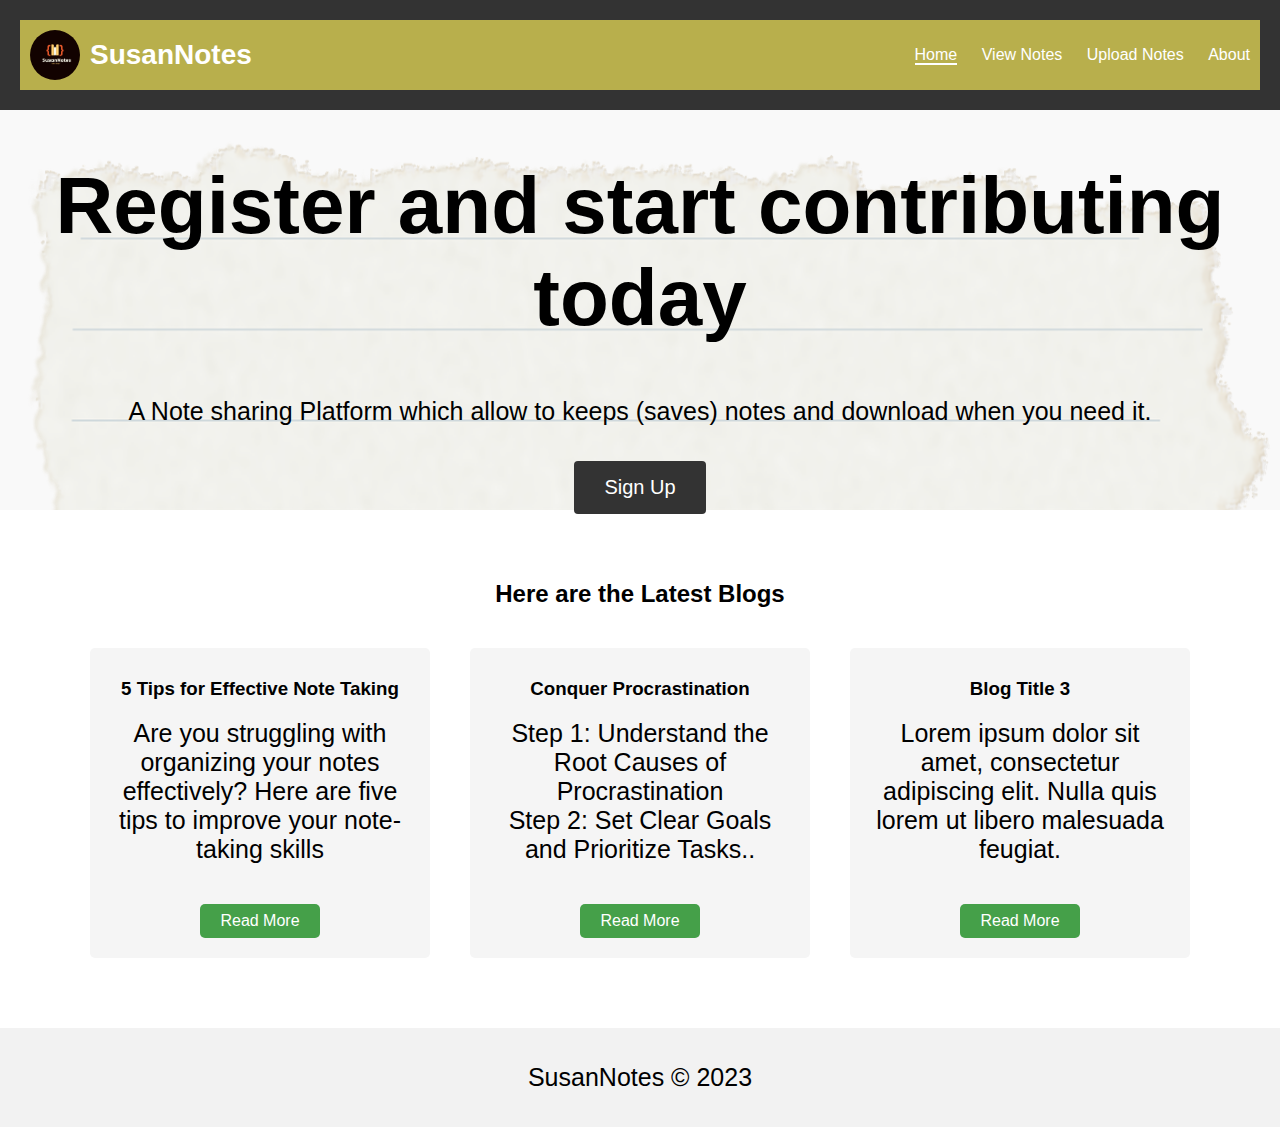
<file: NoteSharingApp/index.html>
<!DOCTYPE html>
<html>

<head>
    <title>Home-Notes Sharing app</title>
    <link rel="stylesheet" type="text/css" href="style.css">
</head>

<body>
    <header>
        <nav>
            <div class="logo">
                <img src="Ar_Notes.png" alt="Logo">
            </div>
            <div class="app-name">SusanNotes</div>
            <ul class="menu">
                <li><a href="index.html">Home</a></li>
                <li><a href="viewnotes.html">View Notes</a></li>
                <li><a href="upload.html">Upload Notes</a></li>
                <li><a href="about.html">About</a></li>

            </ul>
        </nav>


    </header>

    <main>
        <section class="home">
            <div class="background-image"></div>
            <div class="content">
                <h1>Register and start contributing today</h1>
                <p>A Note sharing Platform which allow to keeps (saves) notes and download when you need it.</p>
                <a href="form.html" class="button">Sign Up</a>
            </div>
        </section>
    </main>
    <section class="blogs">
        <h2>Here are the Latest Blogs</h2>
        <div class="blog-container">
            <div class="blog">

                <h3>5 Tips for Effective Note Taking</h3>
                <p>Are you struggling with organizing your notes effectively? Here are five tips to improve your
                    note-taking skills
                </p>
                <a href="blog1.html" class="read-more">Read More</a>
            </div>
            <div class="blog">

                <h3>Conquer Procrastination</h3>
                <p>
                    Step 1: Understand the Root Causes of Procrastination <br>
                    Step 2: Set Clear Goals and Prioritize Tasks.. <br>

                </p>
                <a href="blog2.html" class="read-more">Read More</a>
            </div>
            <div class="blog">

                <h3>Blog Title 3</h3>
                <p>Lorem ipsum dolor sit amet, consectetur adipiscing elit. Nulla quis lorem ut libero malesuada
                    feugiat.
                </p>
                <a href="blog3.html" class="read-more">Read More</a>
            </div>
            <!-- Add more blog elements here -->
        </div>
    </section>

    <footer>
        <p>SusanNotes &copy; 2023</p>
    </footer>
    <script src="app.js"></script>
</body>

</html>
</file>
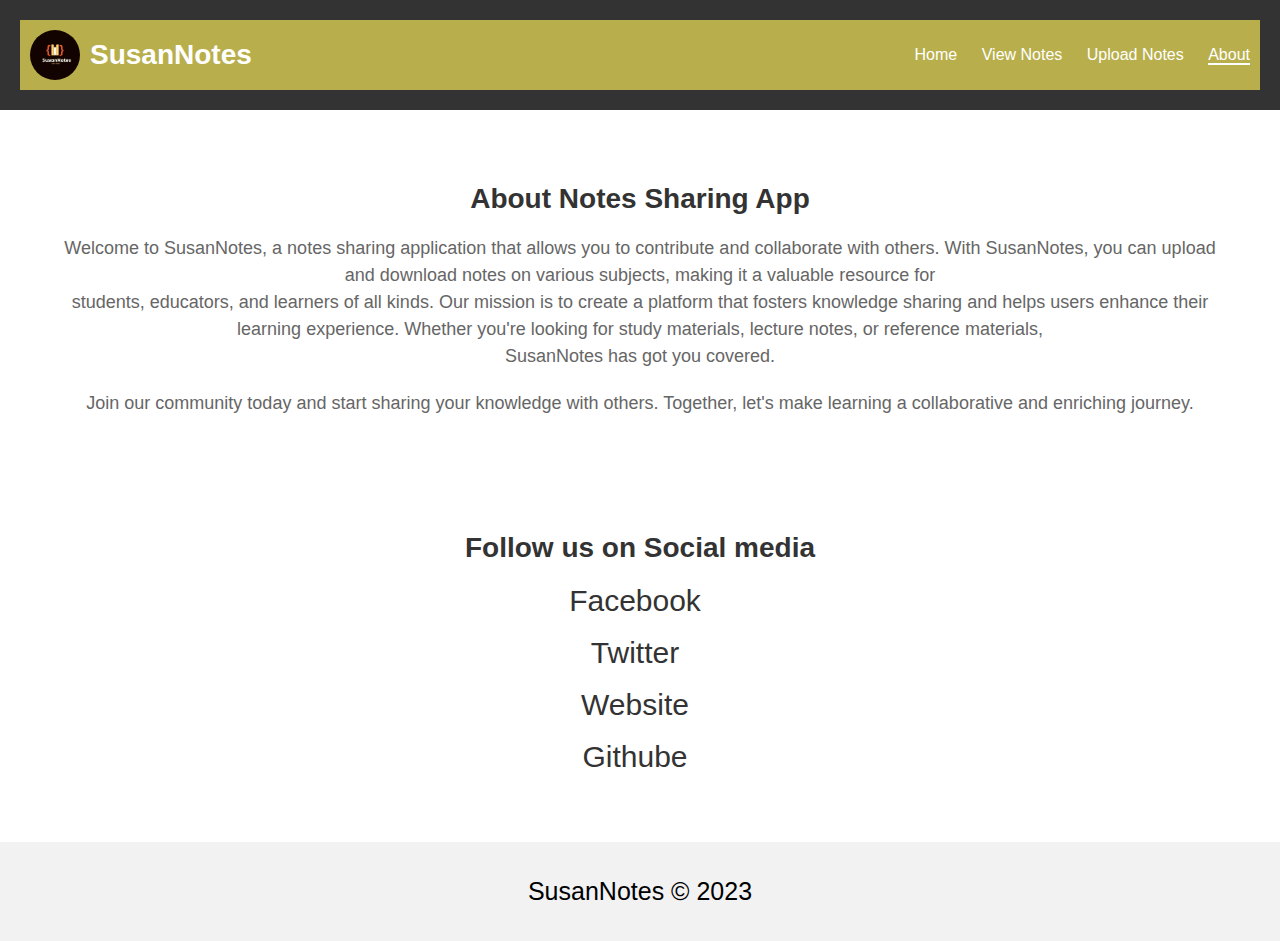
<file: NoteSharingApp/about.html>
<!DOCTYPE html>
<html>

<head>
    <title>About - Notes Sharing App</title>
    <link rel="stylesheet" type="text/css" href="style.css">
</head>

<body>
    <header>
        <nav>
            <div class="logo">
                <img src="Ar_Notes.png" alt="Logo">
            </div>
            <div class="app-name">SusanNotes</div>
            <ul class="menu">
                <li><a href="index.html">Home</a></li>
                <li><a href="viewnotes.html">View Notes</a></li>
                <li><a href="upload.html">Upload Notes</a></li>
                <li><a href="about.html">About</a></li>
            </ul>
        </nav>
    </header>

    <main>
        <section class="about">
            <h2>About Notes Sharing App</h2>
            <p>Welcome to SusanNotes, a notes sharing application that allows you to contribute and collaborate with
                others.
                With
                SusanNotes, you can upload and download notes on various subjects, making it a valuable resource for
                <br>
                students,
                educators, and learners of all kinds. Our mission is to create a platform that fosters knowledge sharing
                and helps users enhance their learning
                experience.
                Whether you're looking for study materials, lecture notes, or reference materials,<br> SusanNotes has
                got
                you
                covered.</p>
            <p>Join our community today and start sharing your knowledge with others. Together, let's make learning a
                collaborative
                and enriching journey.</p>
            <br><br><br><br>
            <h2>Follow us on Social media</h2>
            <div class="social-media">
                <a href="https://www.facebook.com/sushant.aryal.98/" class="social-link">Facebook<i class=""></i></a>
                <br><br>
                <a href="https://twitter.com/home" class="social-link">Twitter<i class=""></i></a>
                <br><br>
                <a href="https://susanaryal.com.np/" class="social-link">Website<i class=""></i></a>
                <br><br>
                <a href="https://github.com/arsusan" class="social-link">Githube<i class=""></i></a>
                <br><br>
            </div>
        </section>
    </main>

    <footer>
        <p>SusanNotes &copy; 2023</p>
    </footer>
    <script src="app.js"></script>
</body>

</html>
</file>
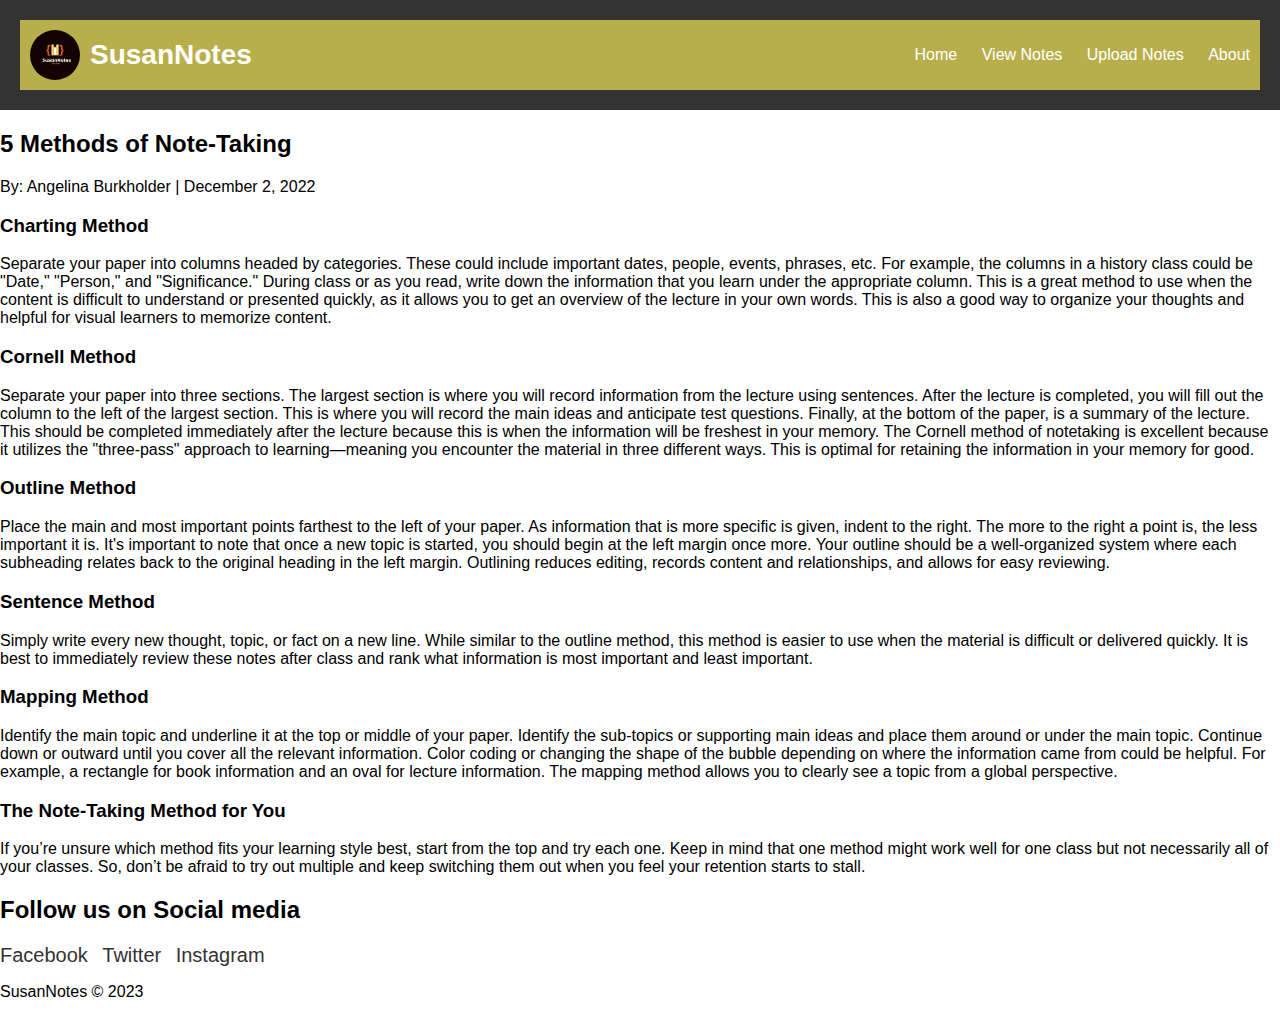
<file: NoteSharingApp/blog1.html>
<!DOCTYPE html>
<html>

<head>
    <title>About - Notes Sharing App</title>
    <link rel="stylesheet" type="text/css" href="blogstyle.css">

</head>

<body>
    <header>
        <nav>
            <div class="logo">
                <img src="Ar_Notes.png" alt="Logo">
            </div>
            <div class="app-name">SusanNotes</div>
            <ul class="menu">
                <li><a href="index.html">Home</a></li>
                <li><a href="viewnotes.html">View Notes</a></li>
                <li><a href="upload.html">Upload Notes</a></li>
                <li><a href="about.html">About</a></li>
            </ul>
        </nav>
    </header>





    <main>
        <section class="blog">
            <h2>5 Methods of Note-Taking</h2>
            <p class="author">By: Angelina Burkholder | December 2, 2022</p>
            <div class="blog-content">
                <h3>Charting Method</h3>
                <p>Separate your paper into columns headed by categories. These could include important dates, people,
                    events,
                    phrases, etc. For example, the columns in a history class could be "Date," "Person," and
                    "Significance."
                    During class or as you read, write down the information that you learn under the appropriate column.
                    This
                    is a great method to use when the content is difficult to understand or presented quickly, as it
                    allows
                    you to get an overview of the lecture in your own words. This is also a good way to organize your
                    thoughts
                    and helpful for visual learners to memorize content.</p>
                <h3>Cornell Method</h3>
                <p>Separate your paper into three sections. The largest section is where you will record information
                    from
                    the
                    lecture using sentences. After the lecture is completed, you will fill out the column to the left of
                    the
                    largest section. This is where you will record the main ideas and anticipate test questions.
                    Finally, at
                    the bottom of the paper, is a summary of the lecture. This should be completed immediately after the
                    lecture
                    because this is when the information will be freshest in your memory. The Cornell method of
                    notetaking
                    is
                    excellent because it utilizes the "three-pass" approach to learning—meaning you encounter the
                    material
                    in three different ways. This is optimal for retaining the information in your memory for good.</p>
                <h3>Outline Method</h3>
                <p>Place the main and most important points farthest to the left of your paper. As information that is
                    more
                    specific is given, indent to the right. The more to the right a point is, the less important it is.
                    It's
                    important to note that once a new topic is started, you should begin at the left margin once more.
                    Your
                    outline should be a well-organized system where each subheading relates back to the original heading
                    in
                    the left margin. Outlining reduces editing, records content and relationships, and allows for easy
                    reviewing.</p>
                <h3>Sentence Method</h3>
                <p>Simply write every new thought, topic, or fact on a new line. While similar to the outline method,
                    this
                    method
                    is easier to use when the material is difficult or delivered quickly. It is best to immediately
                    review
                    these
                    notes after class and rank what information is most important and least important.
                </p>
                <h3>Mapping Method</h3>
                <p>Identify the main topic and underline it at the top or middle of your paper. Identify the sub-topics
                    or
                    supporting main ideas and place them around or under the main topic. Continue down or outward until
                    you
                    cover all the relevant information. Color coding or changing the shape of the bubble depending on
                    where
                    the information came from could be helpful. For example, a rectangle for book information and an
                    oval for
                    lecture information. The mapping method allows you to clearly see a topic from a global perspective.
                </p>
                <h3>The Note-Taking Method for You</h3>
                <p>If you’re unsure which method fits your learning style best, start from the top and try each one.
                    Keep in
                    mind that one method might work well for one class but not necessarily all of your classes. So,
                    don’t be
                    afraid to try out multiple and keep switching them out when you feel your retention starts to stall.
                </p>
            </div>
        </section>
    </main>
    <main>
        <section class="about">
            <h2>Follow us on Social media</h2>
            <div class="social-media">
                <a href="#" class="social-link">Facebook<i class="fab fa-facebook"></i></a>

                <a href="#" class="social-link">Twitter<i class="fab fa-twitter"></i></a>

                <a href="#" class="social-link">Instagram<i class="fab fa-instagram"></i></a>

            </div>
        </section>
    </main>

    <footer>
        <p>SusanNotes &copy; 2023</p>
    </footer>
    <script src="app.js"></script>
</body>

</html>
</file>
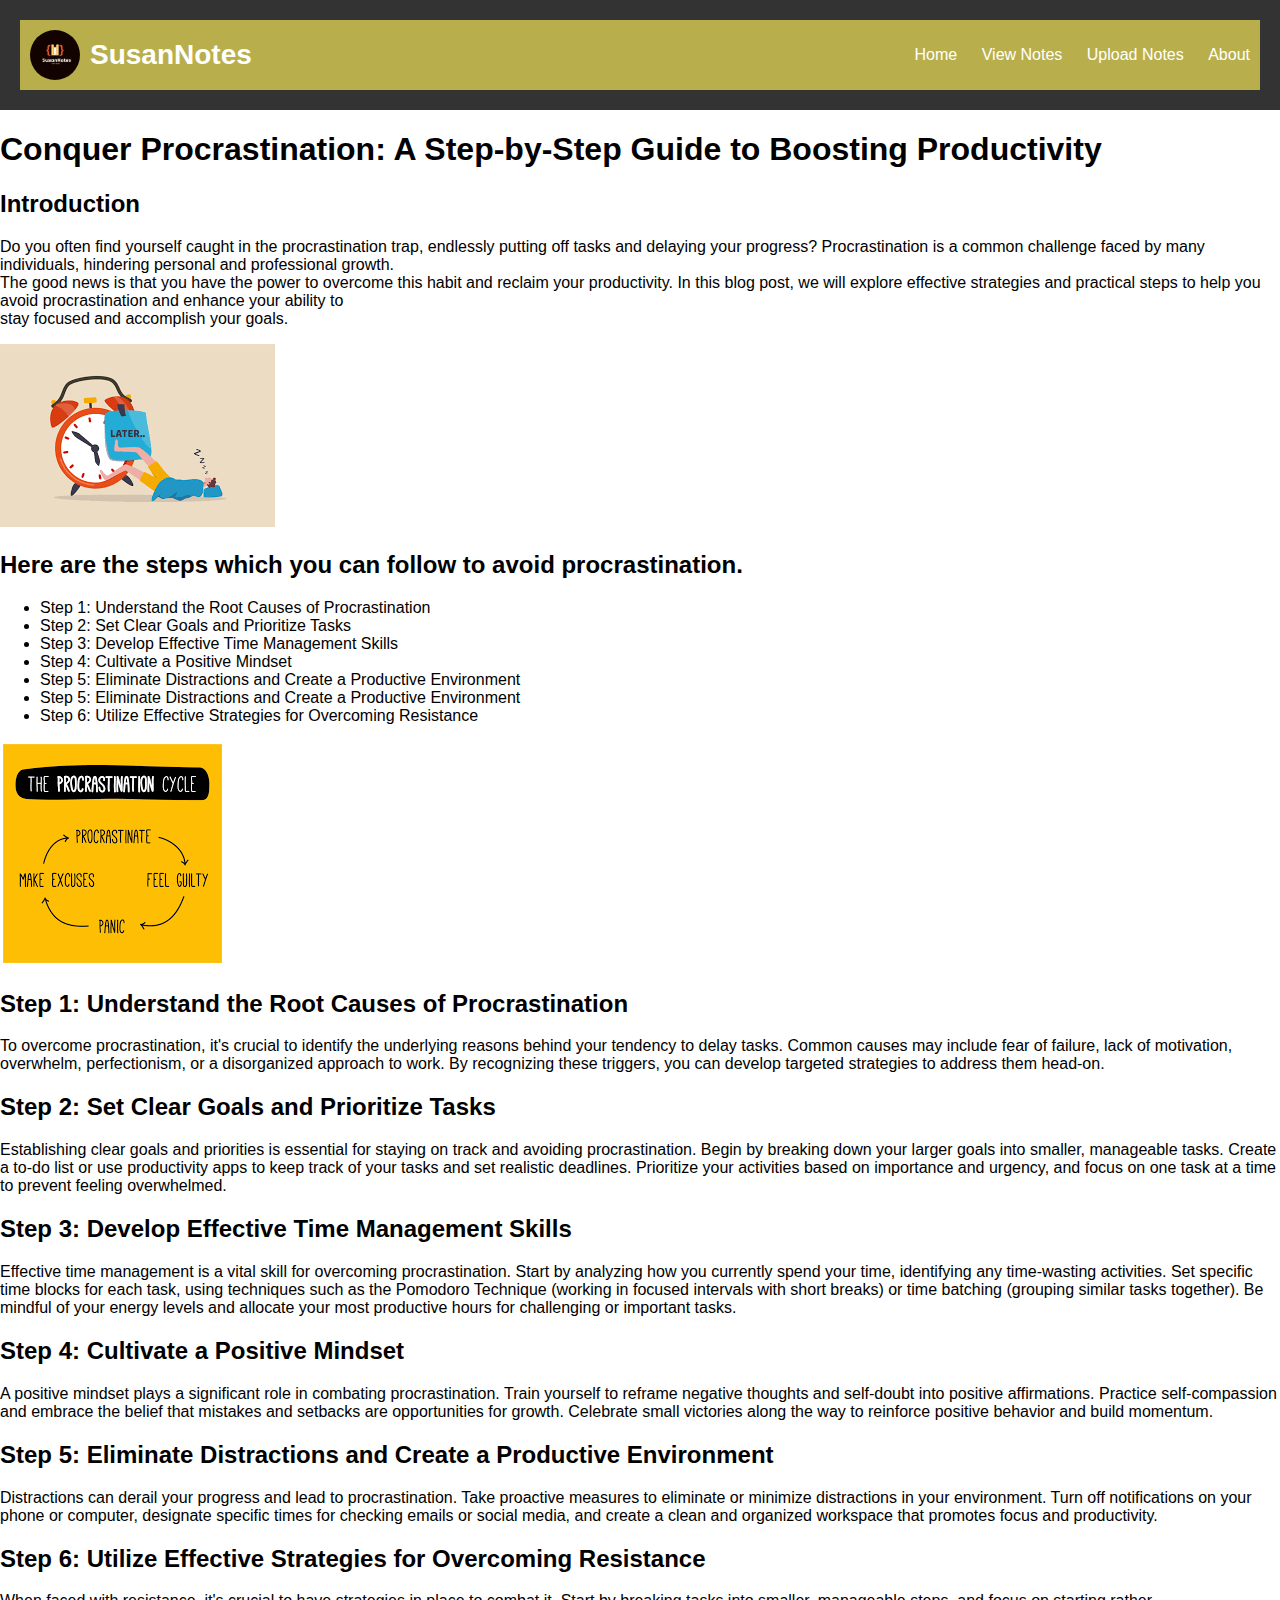
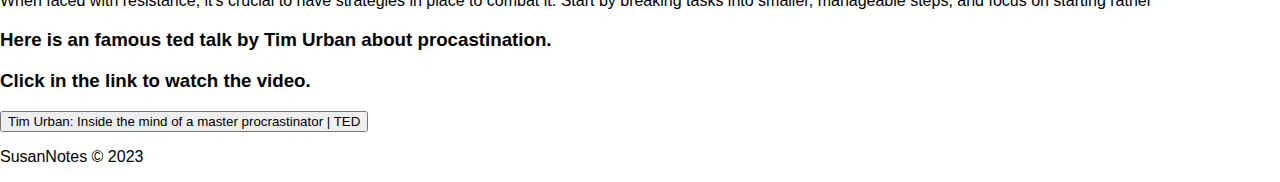
<file: NoteSharingApp/blog2.html>
<!DOCTYPE html>
<html>

<head>
    <title>About - Notes Sharing App</title>
    <link rel="stylesheet" type="text/css" href="blogstyle.css">

</head>

<body>
    <header>
        <nav>
            <div class="logo">
                <img src="Ar_Notes.png" alt="Logo">
            </div>
            <div class="app-name">SusanNotes</div>
            <ul class="menu">
                <li><a href="index.html">Home</a></li>
                <li><a href="viewnotes.html">View Notes</a></li>
                <li><a href="upload.html">Upload Notes</a></li>
                <li><a href="about.html">About</a></li>
            </ul>
        </nav>
    </header>


    <!-- Edit here for blogs -->


    <main>
        <section class="blog">
            <h1>Conquer Procrastination: A Step-by-Step Guide to Boosting Productivity</h1>

            <h2>Introduction</h2>
            <p>
                Do you often find yourself caught in the procrastination trap, endlessly putting off tasks and delaying
                your
                progress?
                Procrastination is a common challenge faced by many individuals, hindering personal and professional
                growth.
                <br>
                The good news is that you have the power to overcome this habit and reclaim your productivity.
                In this blog post, we will explore effective strategies and practical steps to help you avoid
                procrastination
                and enhance your ability to <br> stay focused and accomplish your goals.
            </p>

            <img src="[data-uri]"
                alt="Procrastination picture">

            <div>
                <h2>Here are the steps which you can follow to avoid procrastination.</h2>
                <ul>
                    <li>Step 1: Understand the Root Causes of Procrastination</li>
                    <li>Step 2: Set Clear Goals and Prioritize Tasks</li>
                    <li>Step 3: Develop Effective Time Management Skills</li>
                    <li>Step 4: Cultivate a Positive Mindset</li>
                    <li>Step 5: Eliminate Distractions and Create a Productive Environment</li>
                    <li>Step 5: Eliminate Distractions and Create a Productive Environment</li>
                    <li>Step 6: Utilize Effective Strategies for Overcoming Resistance</li>

                </ul>
                <img src="[data-uri]"
                    alt="pic2">
            </div>
            <h2>Step 1: Understand the Root Causes of Procrastination</h2>
            <p>
                To overcome procrastination, it's crucial to identify the underlying reasons behind your tendency to
                delay
                tasks.
                Common causes may include fear of failure, lack of motivation, overwhelm, perfectionism, or a
                disorganized
                approach to work.
                By recognizing these triggers, you can develop targeted strategies to address them head-on.
            </p>

            <h2>Step 2: Set Clear Goals and Prioritize Tasks</h2>
            <p>
                Establishing clear goals and priorities is essential for staying on track and avoiding procrastination.
                Begin by breaking down your larger goals into smaller, manageable tasks.
                Create a to-do list or use productivity apps to keep track of your tasks and set realistic deadlines.
                Prioritize your activities based on importance and urgency, and focus on one task at a time to prevent
                feeling
                overwhelmed.
            </p>

            <h2>Step 3: Develop Effective Time Management Skills</h2>
            <p>
                Effective time management is a vital skill for overcoming procrastination.
                Start by analyzing how you currently spend your time, identifying any time-wasting activities.
                Set specific time blocks for each task, using techniques such as the Pomodoro Technique (working in
                focused
                intervals with short breaks) or time batching (grouping similar tasks together).
                Be mindful of your energy levels and allocate your most productive hours for challenging or important
                tasks.
            </p>

            <!-- Steps 4, 5, 6, and 7 would follow the same pattern -->

            <h2>Step 4: Cultivate a Positive Mindset</h2>
            <p>
                A positive mindset plays a significant role in combating procrastination.
                Train yourself to reframe negative thoughts and self-doubt into positive affirmations.
                Practice self-compassion and embrace the belief that mistakes and setbacks are opportunities for growth.
                Celebrate small victories along the way to reinforce positive behavior and build momentum.
            </p>

            <h2>Step 5: Eliminate Distractions and Create a Productive Environment</h2>
            <p>
                Distractions can derail your progress and lead to procrastination.
                Take proactive measures to eliminate or minimize distractions in your environment.
                Turn off notifications on your phone or computer, designate specific times for checking emails or social
                media,
                and create a clean and organized workspace that promotes focus and productivity.
            </p>

            <h2>Step 6: Utilize Effective Strategies for Overcoming Resistance</h2>
            <p>
                When faced with resistance, it's crucial to have strategies in place to combat it.
                Start by breaking tasks into smaller, manageable steps, and focus on starting rather
            <h3>Here is an famous ted talk by Tim Urban about procastination.</h3>
            <h3>Click in the link to watch the video.</h3>
            <a href="https://youtu.be/arj7oStGLkU"><button>Tim Urban: Inside the mind of a master procrastinator |
                    TED</button></a>
        </section>
    </main>


    <footer>
        <p>SusanNotes &copy; 2023</p>
    </footer>
    <script src="app.js"></script>
</body>

</html>
</file>
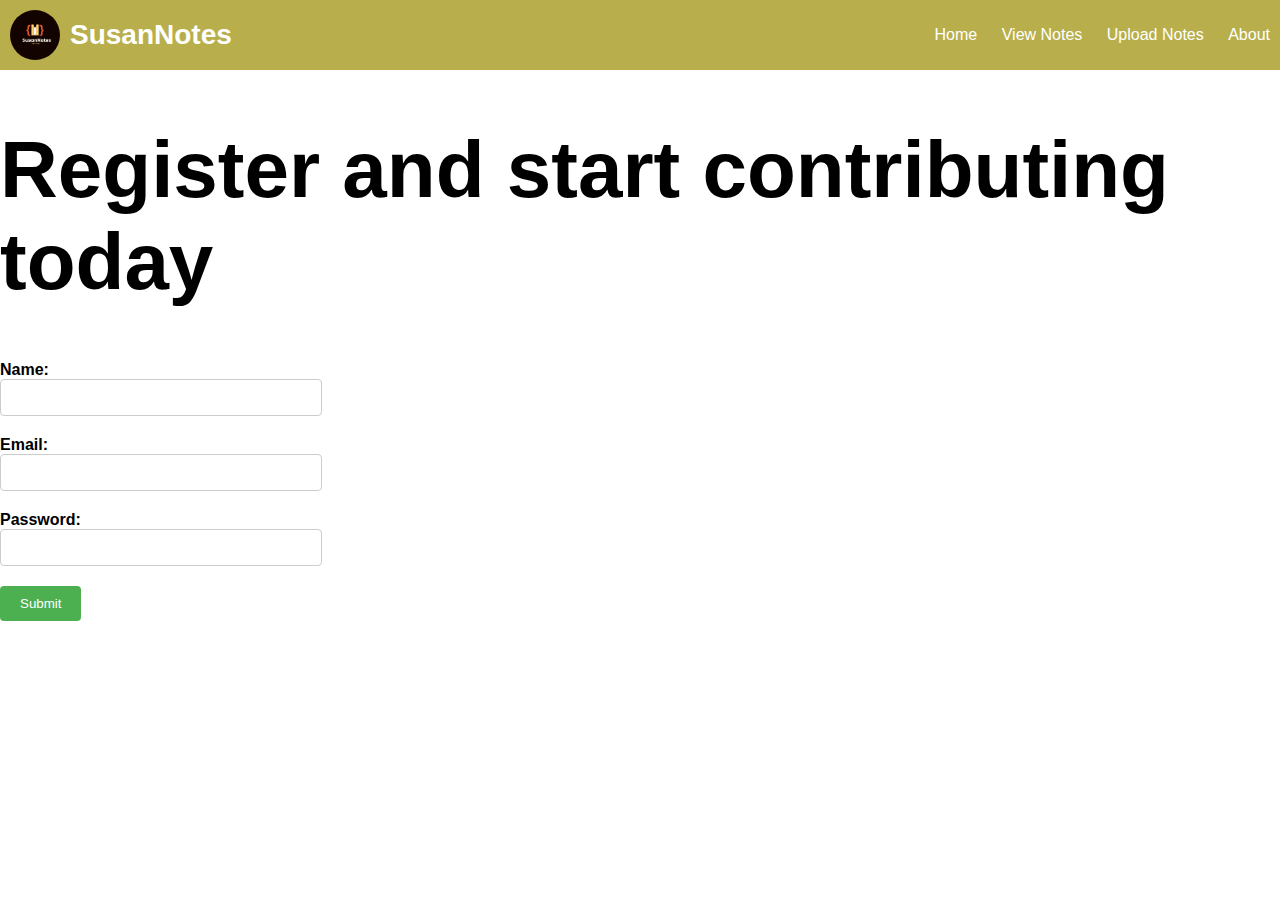
<file: NoteSharingApp/form.html>
<!DOCTYPE html>
<html>

<head>
    <title>Sinup-Notes Sharing app</title>
    <link rel="stylesheet" type="text/css" href="style.css">
</head>

<body>
    <nav>
        <div class="logo">
            <img src="Ar_Notes.png" alt="Synote Logo">
        </div>
        <div class="app-name">SusanNotes</div>
        <ul class="menu">
            <li><a href="index.html">Home</a></li>
            <li><a href="viewnotes.html">View Notes</a></li>
            <li><a href="upload.html">Upload Notes</a></li>
            <li><a href="about.html">About</a></li>
        </ul>
    </nav>

    <section class="hero-section">
        <div class="hero-content">
            <h1>Register and start contributing today</h1>
            <form action="form.html">
                <label for="name">Name:</label>
                <input type="text" id="name" name="name" required>

                <label for="email">Email:</label>
                <input type="email" id="email" name="email" required>
                <label for="password">Password:</label>
                <input type="password" id="password" name="password" required>
                <main class="submit-button">
                    <input type="submit" value="Submit">
                </main>
            </form>
        </div>
    </section>

    <!-- Rest of your HTML content -->

    <script src="app.js"></script>
</body>

</html>
</file>
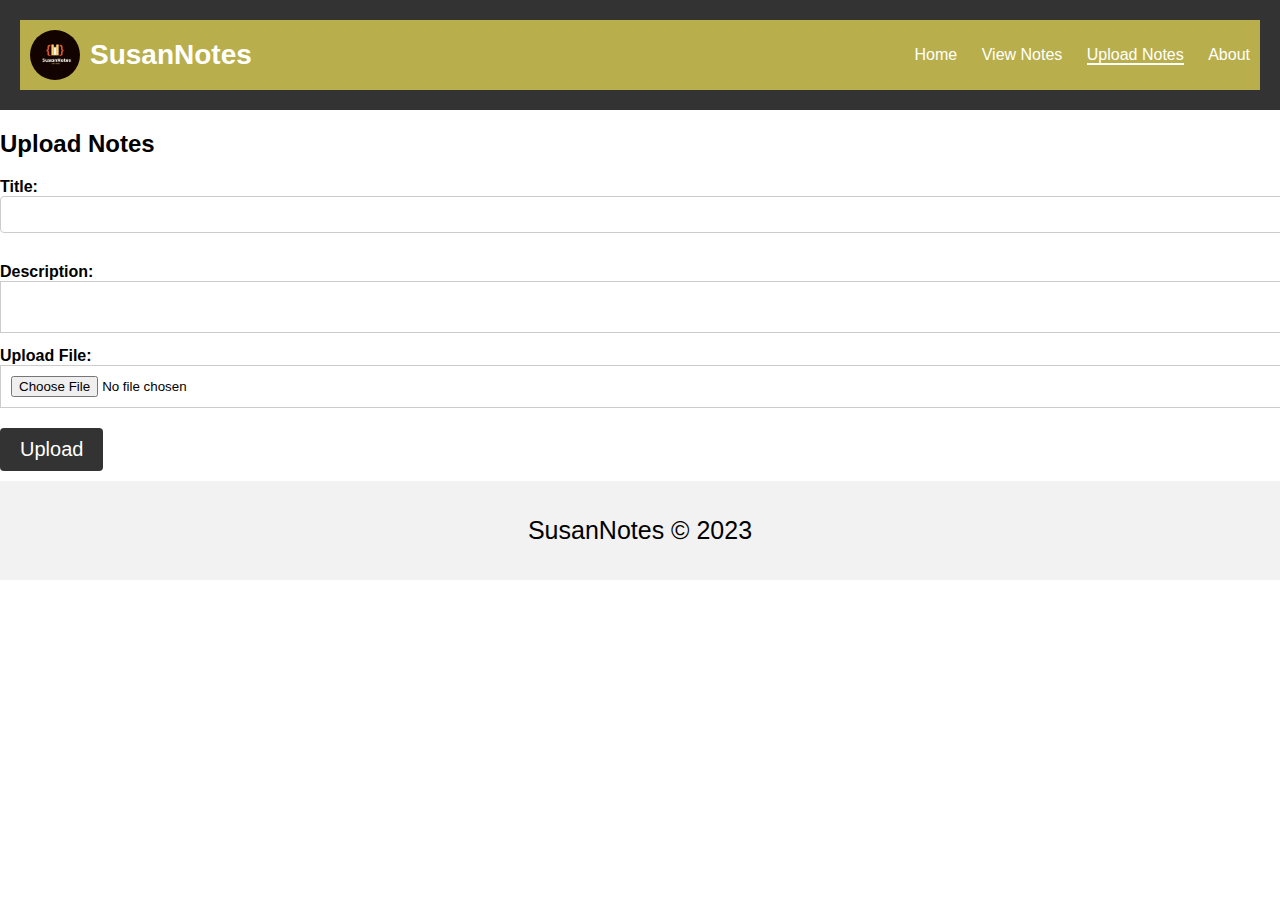
<file: NoteSharingApp/upload.html>
<!DOCTYPE html>
<html>

<head>
    <title>Upload Notes - Notes Sharing App</title>
    <link rel="stylesheet" type="text/css" href="style.css">
</head>

<body>
    <header>
        <nav>
            <div class="logo">
                <img src="Ar_Notes.png" alt="Logo">
            </div>
            <div class="app-name">SusanNotes</div>
            <ul class="menu">
                <li><a href="index.html">Home</a></li>
                <li><a href="viewnotes.html">View Notes</a></li>
                <li><a href="upload.html">Upload Notes</a></li>
                <li><a href="about.html">About</a></li>
            </ul>
        </nav>
    </header>

    <main>
        <section class="upload-notes">
            <h2>Upload Notes</h2>
            <form id="upload-form" method="post">
                <div class="form-group">
                    <label for="note-title">Title:</label>
                    <input type="text" id="note-title" name="note-title" required>
                </div>
                <div class="form-group">
                    <label for="note-description">Description:</label>
                    <textarea id="note-description" name="note-description" required></textarea>
                </div>
                <div class="form-group">
                    <label for="note-file">Upload File:</label>
                    <input type="file" id="note-file" name="note-file" required>
                </div>
                <div class="form-group">
                    <button type="submit" class="button">Upload</button>
                </div>
            </form>
        </section>
    </main>

    <footer>
        <p>SusanNotes &copy; 2023</p>
    </footer>
    <script src="app.js"></script>
</body>

</html>
</file>
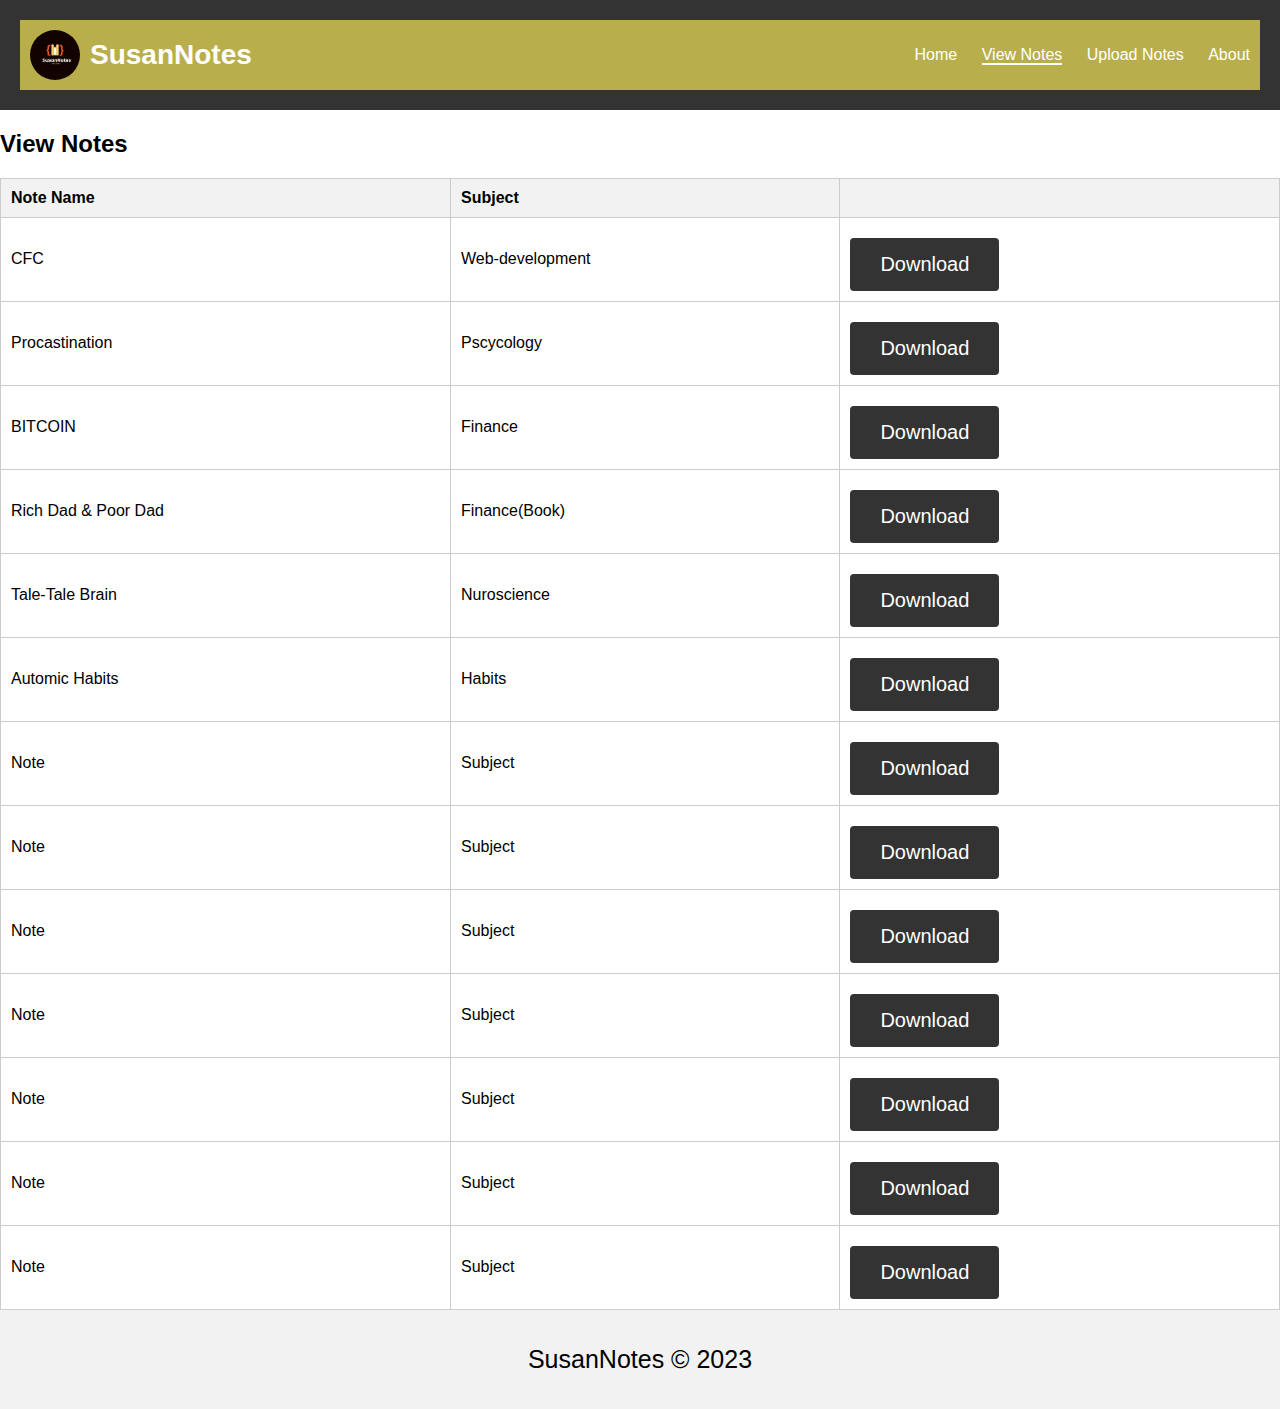
<file: NoteSharingApp/viewnotes.html>
<!DOCTYPE html>
<html>

<head>
    <title>View Notes - Notes Sharing App</title>
    <link rel="stylesheet" type="text/css" href="style.css">
</head>

<body>
    <header>
        <nav>
            <div class="logo">
                <img src="Ar_Notes.png" alt="Logo">
            </div>
            <div class="app-name">SusanNotes</div>
            <ul class="menu">
                <li><a href="index.html">Home</a></li>
                <li><a href="viewnotes.html">View Notes</a></li>
                <li><a href="upload.html">Upload Notes</a></li>
                <li><a href="about.html">About</a></li>
            </ul>
        </nav>
    </header>

    <main>
        <section class="view-notes">
            <h2>View Notes</h2>
            <table>
                <tr>
                    <th>Note Name</th>
                    <th>Subject</th>
                    <th></th>
                </tr>
                <!-- Add rows for each note -->
                <tr>
                    <td>CFC</td>
                    <td>Web-development</td>
                    <td><a href="https://drive.google.com/drive/folders/1oryCo237d8ve5Hh3OUpFR6wRgrZ2NKDD?usp=share_link"
                            class="button">Download</a></td>
                </tr>
                <tr>
                    <td>Procastination</td>
                    <td>Pscycology</td>
                    <td><a href="#" class="button">Download</a></td>
                </tr>
                <!-- Add more rows as needed -->
                <tr>
                    <td>BITCOIN</td>
                    <td>Finance</td>
                    <td><a href="#" class="button">Download</a></td>
                </tr>
                <tr>
                    <td>Rich Dad & Poor Dad</td>
                    <td>Finance(Book)</td>
                    <td><a href="#" class="button">Download</a></td>
                </tr>
                <tr>
                    <td>Tale-Tale Brain</td>
                    <td>Nuroscience</td>
                    <td><a href="#" class="button">Download</a></td>
                </tr>
                <tr>
                    <td>Automic Habits</td>
                    <td>Habits</td>
                    <td><a href="#" class="button">Download</a></td>
                </tr>
                <tr>
                    <td>Note </td>
                    <td>Subject </td>
                    <td><a href="#" class="button">Download</a></td>
                </tr>
                <tr>
                    <td>Note </td>
                    <td>Subject </td>
                    <td><a href="#" class="button">Download</a></td>
                </tr>
                <tr>
                    <td>Note </td>
                    <td>Subject </td>
                    <td><a href="#" class="button">Download</a></td>
                </tr>
                <tr>
                    <td>Note </td>
                    <td>Subject </td>
                    <td><a href="#" class="button">Download</a></td>
                </tr>
                <tr>
                    <td>Note </td>
                    <td>Subject </td>
                    <td><a href="#" class="button">Download</a></td>
                </tr>
                <tr>
                    <td>Note </td>
                    <td>Subject </td>
                    <td><a href="#" class="button">Download</a></td>
                </tr>
                <tr>
                    <td>Note </td>
                    <td>Subject </td>
                    <td><a href="#" class="button">Download</a></td>
                </tr>
            </table>
        </section>
    </main>

    <footer>
        <p>SusanNotes &copy; 2023</p>
    </footer>
    <script src="app.js"></script>
</body>

</html>
</file>
<file: NoteSharingApp/style.css>
body {
    margin: 0;
    padding: 0;
    font-family: Arial, sans-serif;
}

header {
    background-color: #333;
    padding: 20px;
}

/* css for navigation */
nav {
    background-color: rgb(184, 175, 76);
    display: flex;
    align-items: center;
    padding: 10px;
}

/* css for the aap name susannotes */
.app-name {
    font-weight: bold;
    color: white;
    white-space: nowrap;
    font-size: 28px;
    animation: textAnimation 2s infinite;
    margin-left: 10px;
    margin-right: auto;
}

.menu li {
    display: inline;
    margin-left: 10px;
}

.logo img {
    height: 40px;
    width: 40px;
}

.menu li {
    display: inline;
    margin-left: 10px;
}

.menu li a {
    text-decoration: none;
    color: white;
    position: relative;
}

.menu li a::after {
    content: "";
    position: absolute;
    bottom: -2px;
    left: 0;
    width: 100%;
    height: 2px;
    background-color: white;
    transform: scaleX(0);
    transition: transform 0.3s ease-in-out;
}

.menu li a:hover::after,
.menu li a.active::after {
    transform: scaleX(1);
}

/* css fo the animetion of the appname */
@keyframes textAnimation {
    0% {
        transform: scale(1);
    }

    50% {
        transform: scale(1.1);
    }

    100% {
        transform: scale(1);
    }
}

/* css for logo */
.logo {
    border-radius: 50%;
    overflow: hidden;
    width: 50px;
    height: 50px;
}

.logo img {
    width: 100%;
    height: 100%;
    object-fit: cover;
}

.menu {
    list-style-type: none;
    margin: 0;
    padding: 0;
}

.menu li {
    display: inline-block;
    margin-left: 20px;
}

.menu li a {
    text-decoration: none;
    color: #fff;
}

section.home {
    position: relative;
    height: 400px;
    background-color: #f9f9f9;
    text-align: center;
    display: flex;
    align-items: center;
    justify-content: center;
}

.background-image {
    position: absolute;
    top: 0;
    left: 0;
    right: 0;
    bottom: 0;
    background-image: url("background.png");
    background-size: cover;
    opacity: 0.3;
}

.content {
    z-index: 1;
}

h1 {
    font-size: 80px;
}

p {
    font-size: 25px;
}

.button {
    display: inline-block;
    background-color: #333;
    color: #fff;
    padding: 15px 30px;
    /* Increase the padding to make the button larger */
    font-size: 20px;
    /* Increase the font size to make the text larger */
    text-decoration: none;
    border-radius: 4px;
    margin-top: 10px;
}

.blogs {
    padding: 50px 0;
    text-align: center;
}

.blog-container {
    display: flex;
    flex-wrap: wrap;
    justify-content: center;
}

.blog {
    width: 300px;
    margin: 20px;
    padding: 20px;
    background-color: #f5f5f5;
    border-radius: 5px;
}

.blog img {
    width: 100%;
    border-radius: 5px;
}

.blog h3 {
    margin-top: 10px;
}

.blog p {
    margin-top: 10px;
}

.read-more {
    display: inline-block;
    margin-top: 15px;
    padding: 8px 20px;
    background-color: #45a049;
    color: #fff;
    text-decoration: none;
    border-radius: 5px;
}

.read-more:hover {
    background-color: #357d3e;
}

footer {
    background-color: #f2f2f2;
    padding: 10px;
    text-align: center;
}

.view-notes table {
    width: 100%;
    border-collapse: collapse;
    margin-top: 20px;
}

.view-notes th,
.view-notes td {
    padding: 10px;
    border: 1px solid #ccc;
}

.view-notes th {
    background-color: #f2f2f2;
    font-weight: bold;
    text-align: left;
}

.upload-notes form {
    margin-top: 20px;
}

.upload-notes .form-group {
    margin-bottom: 10px;
}

.upload-notes label {
    display: block;
    font-weight: bold;
}

.upload-notes input[type="text"],
.upload-notes textarea,
.upload-notes input[type="file"] {
    width: 100%;
    padding: 10px;
    border: 1px solid #ccc;
}

.upload-notes button[type="submit"] {
    background-color: #333;
    color: #fff;
    padding: 10px 20px;
    border: none;
    border-radius: 4px;
    cursor: pointer;
}

/* Css for form.html */

form {
    display: flex;
    flex-direction: column;
    align-items: left;
    margin-top: 20px;
}

label {
    font-weight: bold;
}

input[type="text"],
input[type="password"],
input[type="email"] {
    width: 300px;
    padding: 10px;
    margin-bottom: 20px;
    border: 1px solid #ccc;
    border-radius: 4px;
}

input[type="submit"] {
    background-color: #4CAF50;
    color: white;
    padding: 10px 20px;
    border: none;
    border-radius: 4px;
    cursor: pointer;
}

.form-wrapper input[type="submit"] {
    background-color: #4CAF50;
    color: white;
    padding: 8px 12px;
    border: none;
    border-radius: 4px;
    cursor: pointer;
    width: auto;
    display: inline-block;
}

.form-wrapper main.submit-button {
    text-align: left;
}

input[type="text"]:focus,
input[type="email"]:focus {
    border-color: #4CAF50;
}


/* cSs for about me */

.about {
    text-align: center;
    padding: 50px;
}

.about h2 {
    font-size: 28px;
    color: #333;
    margin-bottom: 20px;
}

.about p {
    font-size: 18px;
    color: #666;
    line-height: 1.5;
    margin-bottom: 20px;
}

.about .profile-image {
    width: 200px;
    height: 200px;
    border-radius: 50%;
    margin: 0 auto 20px;
    background-image: url("profile.jpg");
    background-size: cover;
    background-position: center;
}

.about .social-links {
    display: flex;
    justify-content: center;
    margin-top: 30px;
}

.about .social-links a {
    display: inline-block;
    margin: 0 10px;
    color: #333;
    font-size: 20px;
    transition: color 0.3s ease;
}

.about .social-links a:hover {
    color: #45a049;
}



/* css for social links */

.social-media {
    margin-top: 20px;
}

.social-link {
    display: inline-block;
    margin-right: 10px;
    font-size: 30px;
    color: #333;
    text-decoration: none;
}

.social-link:hover {
    color: rgb(139, 168, 109);
}
</file>
<file: NoteSharingApp/blogstyle.css>
body {
    margin: 0;
    padding: 0;
    font-family: Arial, sans-serif;
}

header {
    background-color: #333;
    padding: 20px;
}

/* css for navigation */
nav {
    background-color: rgb(184, 175, 76);
    display: flex;
    align-items: center;
    padding: 10px;
}

/* css for the aap name susannotes */
.app-name {
    font-weight: bold;
    color: white;
    white-space: nowrap;
    font-size: 28px;
    animation: textAnimation 2s infinite;
    margin-left: 10px;
    margin-right: auto;
}

.menu li {
    display: inline;
    margin-left: 10px;
}

.logo img {
    height: 40px;
    width: 40px;
}

.menu li {
    display: inline;
    margin-left: 10px;
}

.menu li a {
    text-decoration: none;
    color: white;
    position: relative;
}

.menu li a::after {
    content: "";
    position: absolute;
    bottom: -2px;
    left: 0;
    width: 100%;
    height: 2px;
    background-color: white;
    transform: scaleX(0);
    transition: transform 0.3s ease-in-out;
}

.menu li a:hover::after,
.menu li a.active::after {
    transform: scaleX(1);
}

/* css fo the animetion of the appname */
@keyframes textAnimation {
    0% {
        transform: scale(1);
    }

    50% {
        transform: scale(1.1);
    }

    100% {
        transform: scale(1);
    }
}

/* css for logo */
.logo {
    border-radius: 50%;
    overflow: hidden;
    width: 50px;
    height: 50px;
}

.logo img {
    width: 100%;
    height: 100%;
    object-fit: cover;
}

.menu {
    list-style-type: none;
    margin: 0;
    padding: 0;
}

.menu li {
    display: inline-block;
    margin-left: 20px;
}

.menu li a {
    text-decoration: none;
    color: #fff;
}

section.home {
    position: relative;
    height: 400px;
    background-color: #f9f9f9;
    text-align: center;
    display: flex;
    align-items: center;
    justify-content: center;
}

/* css for social links */

.social-media {
    margin-top: 20px;
}

.social-link {
    display: inline-block;
    margin-right: 10px;
    font-size: 20px;
    color: #333;
    text-decoration: none;
}

.social-link:hover {
    color: rgb(139, 168, 109);
}
</file>
